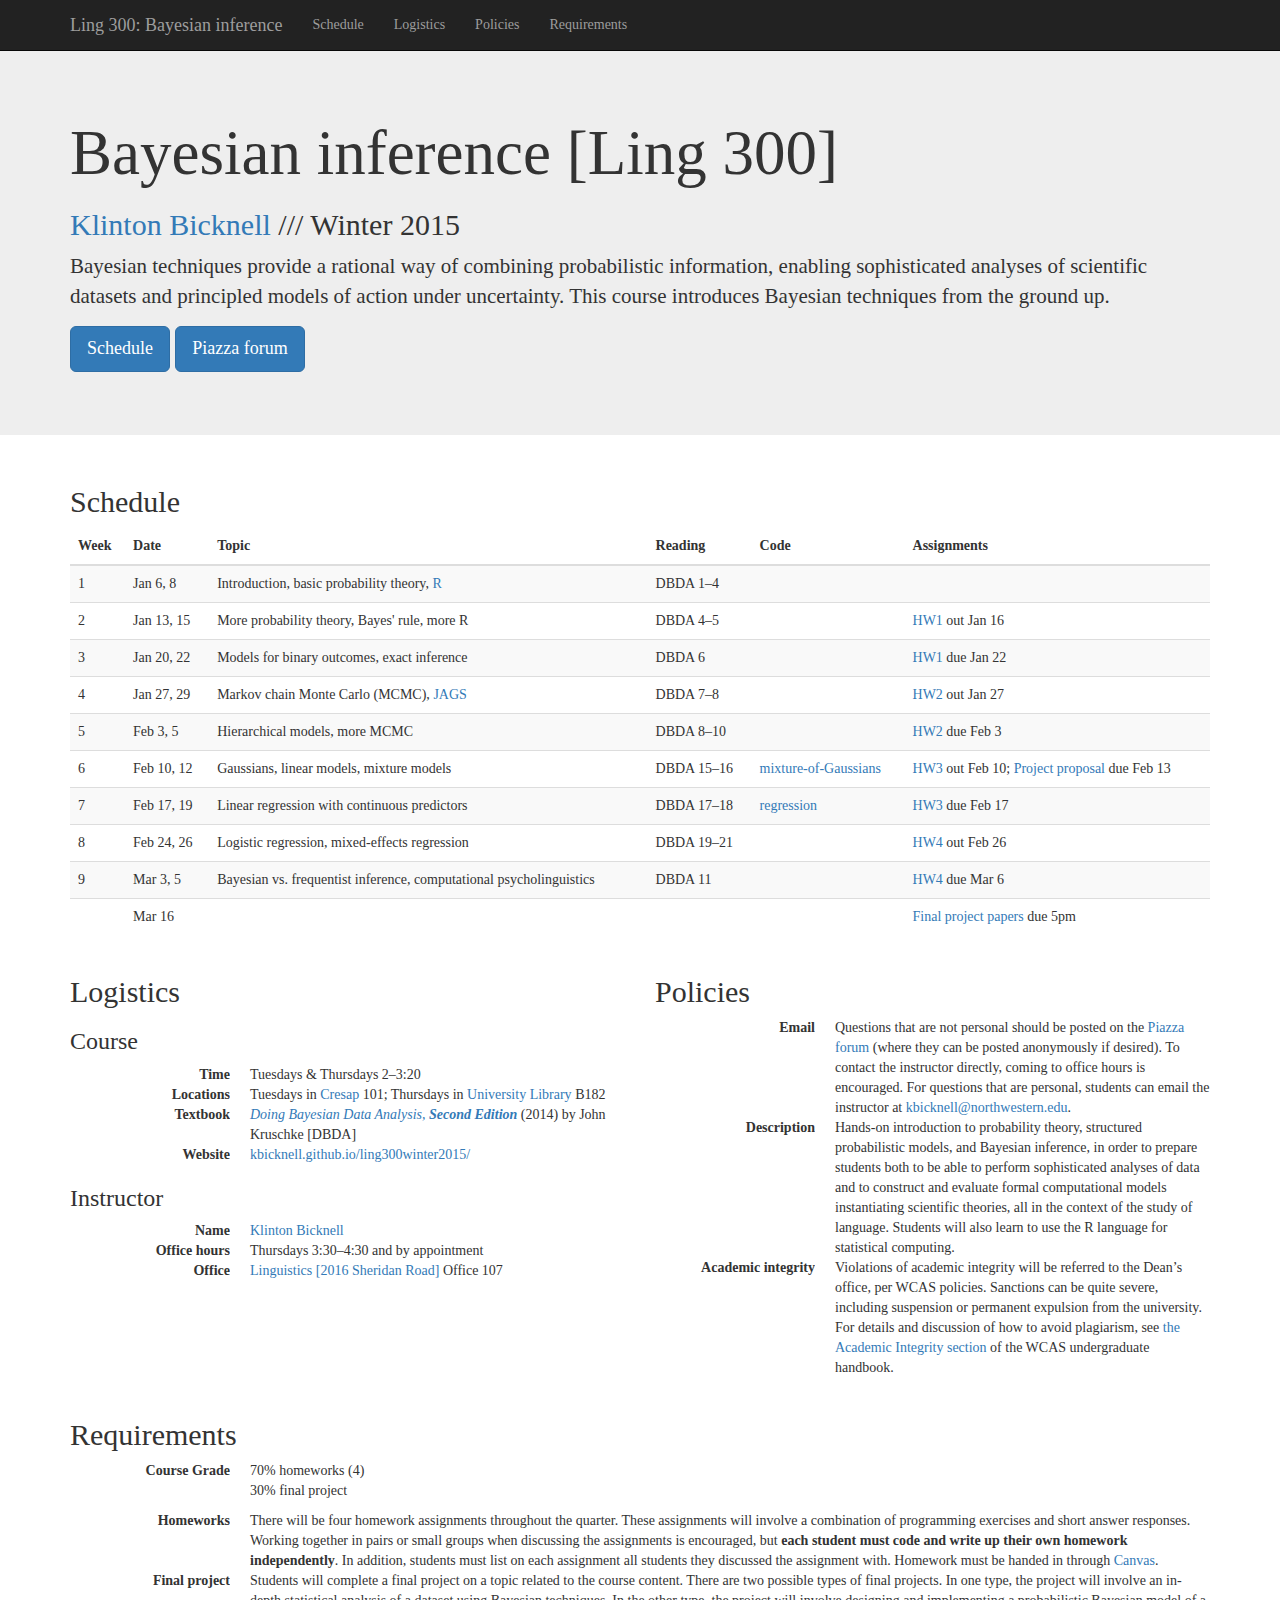
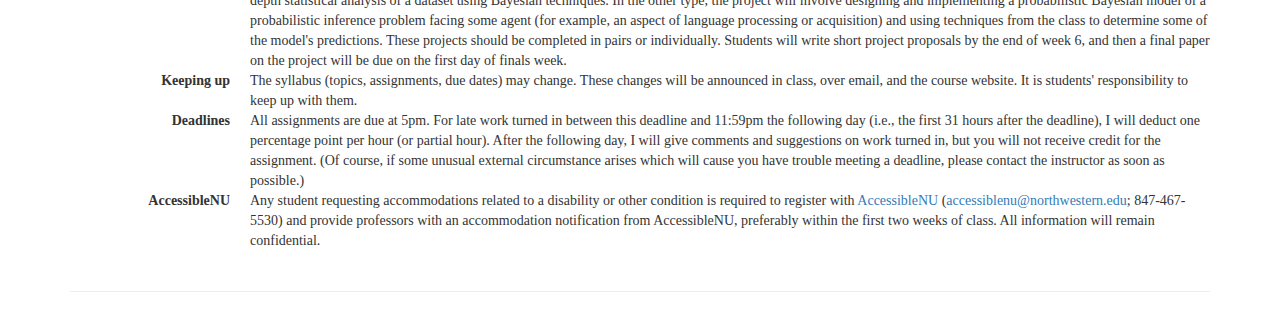
<file: index.html>
<!DOCTYPE html>
<html lang="en">

<head>
    <meta charset="utf-8">
    <meta http-equiv="X-UA-Compatible" content="IE=edge">
    <meta name="viewport" content="width=device-width, initial-scale=1">
    <meta name="description" content="Linguistics 300: Bayesian inference">
    <meta name="author" content="Klinton Bicknell">

    <title>Linguistics 300: Bayesian inference</title>

    <!-- Bootstrap core CSS -->
    <link href="css/bootstrap.min.css" rel="stylesheet">

    <!-- Custom styles for this template -->
    <link href="css/jumbotron.css" rel="stylesheet">

    <!-- My personal styles -->
    <link href="css/main.css" rel="stylesheet">

    <!-- HTML5 shim and Respond.js for IE8 support of HTML5 elements and media queries -->
    <!--[if lt IE 9]>
      <script src="https://oss.maxcdn.com/html5shiv/3.7.2/html5shiv.min.js"></script>
      <script src="https://oss.maxcdn.com/respond/1.4.2/respond.min.js"></script>
    <![endif]-->
</head>

<body>

    <nav class="navbar navbar-inverse navbar-static-top" role="navigation">
        <div class="container">
            <div class="navbar-header">
                <button type="button" class="navbar-toggle collapsed" data-toggle="collapse" data-target="#navbar" aria-expanded="false" aria-controls="navbar">
                    <span class="sr-only">Toggle navigation</span>
                    <span class="icon-bar"></span>
                    <span class="icon-bar"></span>
                    <span class="icon-bar"></span>
                </button>
                <a class="navbar-brand" href="#">Ling 300: Bayesian inference</a>
            </div>
            <div id="navbar" class="navbar-collapse collapse">
                <ul class="nav navbar-nav">
                    <li><a href="#schedule">Schedule</a>
                    </li>
                    <li><a href="#logistics">Logistics</a>
                    </li>
                    <li><a href="#policies">Policies</a>
                    </li>
                    <li><a href="#requirements">Requirements</a>
                    </li>

                </ul>
            </div>
            <!--/.navbar-collapse -->
        </div>
    </nav>

    <div class="jumbotron">
        <div class="container">
            <h1>Bayesian inference [Ling&nbsp;300]</h1>
            <h2><a href="http://faculty.wcas.northwestern.edu/kbicknell/">Klinton Bicknell</a> /// Winter 2015</h2>
            <p>Bayesian techniques provide a rational way of combining probabilistic information, enabling sophisticated analyses of scientific datasets and principled models of action under uncertainty. This course introduces Bayesian techniques from the ground up.</p>
            <p>
                <a class="btn btn-primary btn-lg" href="#schedule" role="button">Schedule</a>
                <a class="btn btn-primary btn-lg" href="https://piazza.com/class/i45mco6h4gq53f" role="button">Piazza forum</a>
            </p>

        </div>
    </div>

    <div class="container">
        <div class="row">
            <section id="schedule" class="col-md-12">
                <h2>Schedule</h2>
                <table class="table table-striped">
                    <thead>
                        <tr>
                            <th>Week</th>
                            <th>Date</th>
                            <th>Topic</th>
                            <th>Reading</th>
                            <th>Code</th>
                            <th>Assignments</th>
                        </tr>
                    </thead>
                    <tbody>
                        <tr>
                            <td>1</td>
                            <td>Jan 6,&nbsp;8</td>
                            <td>Introduction, basic probability theory, <a href="http://www.r-project.org/">R</a>
                            </td>
                            <td>DBDA 1&ndash;4</td>
                            <td></td>
                            <td></td>
                        </tr>
                        <tr>
                            <td>2</td>
                            <td>Jan 13,&nbsp;15</td>
                            <td>More probability theory, Bayes' rule, more R</td>
                            <td>DBDA 4&ndash;5</td>
                            <td></td>
                            <td><a href="hw/hw1.html">HW1</a> out Jan 16</td>
                        </tr>
                        <tr>
                            <td>3</td>
                            <td>Jan 20,&nbsp;22</td>
                            <td>Models for binary outcomes, exact inference</td>
                            <td>DBDA 6</td>
                            <td></td>
                            <td><a href="hw/hw1.html">HW1</a> due Jan 22</td>
                        </tr>
                        <tr>
                            <td>4</td>
                            <td>Jan 27,&nbsp;29</td>
                            <td>Markov chain Monte Carlo (MCMC), <a href="http://mcmc-jags.sourceforge.net/">JAGS</a>
                            </td>
                            <td>DBDA 7&ndash;8</td>
                            <td></td>
                            <td><a href="hw/hw2.html">HW2</a> out Jan 27</td>
                        </tr>
                        <tr>
                            <td>5</td>
                            <td>Feb 3,&nbsp;5</td>
                            <td>Hierarchical models, more MCMC
                            </td>
                            <td>DBDA 8&ndash;10</td>
                            <td></td>
                            <td><a href="hw/hw2.html">HW2</a> due Feb 3</td>
                        </tr>
                        <tr>
                            <td>6</td>
                            <td>Feb 10,&nbsp;12</td>
                            <td>Gaussians, linear models, mixture models</td>
                            <td>DBDA 15&ndash;16</td>
                            <td><a href="code/MoGs.R">mixture-of-Gaussians</a></td>
                            <td><a href="hw/hw3.html">HW3</a> out Feb 10; <a href="hw/project.html">Project proposal</a> due Feb 13</td>
                        </tr>
                        <tr>
                            <td>7</td>
                            <td>Feb 17,&nbsp;19</td>
                            <td>Linear regression with continuous predictors</td>
                            <td>DBDA 17&ndash;18</td>
                            <td><a href="code/regression_jags.R">regression</a></td>
                            <td><a href="hw/hw3.html">HW3</a> due Feb 17</td>
                        </tr>
                        <tr>
                            <td>8</td>
                            <td>Feb 24,&nbsp;26</td>
                            <td>Logistic regression, mixed-effects regression</td>
                            <td>DBDA 19&ndash;21</td>
                            <td></td>
                            <td><a href="hw/hw4.html">HW4</a> out Feb 26</td>
                        </tr>
                        <tr>
                            <td>9</td>
                            <td>Mar 3,&nbsp;5</td>
                            <td>Bayesian vs. frequentist inference, computational psycholinguistics</td>
                            <td>DBDA 11</td>
                            <td></td>
                            <td><a href="hw/hw4.html">HW4</a> due Mar 6</td>
                        </tr>
                        <tr>
                            <td></td>
                            <td>Mar 16</td>
                            <td></td>
                            <td></td>
                            <td></td>
                            <td><a href="hw/project.html">Final project papers</a> due 5pm</td>
                        </tr>
                    </tbody>
                </table>
            </section>
        </div>
        <!-- /row -->
        <div class="row">
            <section id="logistics" class="col-md-6">
                <h2>Logistics</h2>
                <h3>Course</h3>
                <dl class="dl-horizontal">
                    <dt>Time</dt>
                    <dd>Tuesdays &amp; Thursdays 2&ndash;3:20</dd>

                    <dt>Locations</dt>
                    <dd>Tuesdays in <a href="http://maps.northwestern.edu/facility/128">Cresap</a> 101; Thursdays in <a href="http://maps.northwestern.edu/facility/123">University Library</a> B182</dd>

                    <dt>Textbook</dt>
                    <dd><em><a href="https://sites.google.com/site/doingbayesiandataanalysis/">Doing Bayesian Data Analysis, <strong>Second Edition</strong></a></em> (2014) by John Kruschke [DBDA]</dd>

                    <dt>Website</dt>
                    <dd><a href="https://kbicknell.github.io/ling300winter2015/">kbicknell.github.io/ling300winter2015/</a>
                    </dd>
                </dl>

                <h3>Instructor</h3>
                <dl class="dl-horizontal">
                    <dt>Name</dt>
                    <dd><a href="http://faculty.wcas.northwestern.edu/kbicknell">Klinton Bicknell</a>
                    </dd>

                    <dt>Office hours</dt>
                    <dd>Thursdays 3:30&ndash;4:30 and by appointment</dd>

                    <dt>Office</dt>
                    <dd><a href="http://maps.northwestern.edu/?lookupid=162">Linguistics [2016 Sheridan Road]</a> Office 107</dd>
                </dl>
            </section>
            <section id="policies" class="col-md-6">
                <h2>Policies</h2>
                <dl class="dl-horizontal">
                    <dt>Email</dt>
                    <dd>Questions that are not personal should be posted on the <a href="https://piazza.com/class/i45mco6h4gq53f">Piazza forum</a> (where they can be posted anonymously if desired). To contact the instructor directly, coming to office hours is encouraged. For questions that are personal, students can email the instructor at <a href="mailto:kbicknell@northwestern.edu">kbicknell@northwestern.edu</a>.</dd>

                    <dt>Description</dt>
                    <dd>Hands-on introduction to probability theory, structured probabilistic models, and Bayesian inference, in order to prepare students both to be able to perform sophisticated analyses of data and to construct and evaluate formal computational models instantiating scientific theories, all in the context of the study of language. Students will also learn to use the R language for statistical computing.</dd>

                    <dt>Academic integrity</dt>
                    <dd>Violations of academic integrity will be referred to the Dean’s office, per WCAS policies. Sanctions can be quite severe, including suspension or permanent expulsion from the university. For details and discussion of how to avoid plagiarism, see <a href="http://www.weinberg.northwestern.edu/handbook/integrity/">the Academic Integrity section</a> of the WCAS undergraduate handbook.</dd>
                </dl>
            </section>
        </div>
        <!-- /row -->
        <div class="row">
            <section id="requirements" class="col-md-12">
                <h2>Requirements</h2>
                <dl class="dl-horizontal">
                    <dt>Course Grade</dt>
                    <dd>
                        <ul class="list-unstyled">
                            <li>70% homeworks (4)</li>
                            <li>30% final project</li>
                        </ul>
                    </dd>

                    <dt>Homeworks</dt>
                    <dd>There will be four homework assignments throughout the quarter. These assignments will involve a combination of programming exercises and short answer responses. Working together in pairs or small groups when discussing the assignments is encouraged, but <strong>each student must code and write up their own homework independently</strong>. In addition, students must list on each assignment all students they discussed the assignment with. Homework must be handed in through <a href="https://canvas.northwestern.edu">Canvas</a>.</dd>

                    <dt>Final project</dt>
                    <dd>Students will complete a final project on a topic related to the course content. There are two possible types of final projects. In one type, the project will involve an in-depth statistical analysis of a dataset using Bayesian techniques. In the other type, the project will involve designing and implementing a probabilistic Bayesian model of a probabilistic inference problem facing some agent (for example, an aspect of language processing or acquisition) and using techniques from the class to determine some of the model's predictions. These projects should be completed in pairs or individually. Students will write short project proposals by the end of week 6, and then a final paper on the project will be due on the first day of finals week.</dd>

                    <dt>Keeping up</dt>
                    <dd>The syllabus (topics, assignments, due dates) may change. These changes will be announced in class, over email, and the course website. It is students' responsibility to keep up with them.</dd>

                    <dt>Deadlines</dt>
                    <dd>All assignments are due at 5pm. For late work turned in between this deadline and 11:59pm the following day (i.e., the first 31 hours after the deadline), I will deduct one percentage point per hour (or partial hour). After the following day, I will give comments and suggestions on work turned in, but you will not receive credit for the assignment. (Of course, if some unusual external circumstance arises which will cause you have trouble meeting a deadline, please contact the instructor as soon as possible.)</dd>

                    <dt>AccessibleNU</dt>
                    <dd>Any student requesting accommodations related to a disability or other condition is required to register with <a href="http://www.northwestern.edu/accessiblenu/">AccessibleNU</a> (<a href="mailto:accessiblenu@northwestern.edu">accessiblenu@northwestern.edu</a>; 847-467-5530) and provide professors with an accommodation notification from AccessibleNU, preferably within the first two weeks of class. All information will remain confidential.</dd>
                </dl>
            </section>
        </div>
        <!-- /row -->


        <hr>

        <footer>
        </footer>
    </div>
    <!-- /container -->


    <!-- Bootstrap core JavaScript
    ================================================== -->
    <!-- Placed at the end of the document so the pages load faster -->
    <script src="https://ajax.googleapis.com/ajax/libs/jquery/1.11.1/jquery.min.js"></script>
    <script src="js/bootstrap.min.js"></script>
    <!-- IE10 viewport hack for Surface/desktop Windows 8 bug -->
    <script src="js/ie10-viewport-bug-workaround.js"></script>
</body>

</html>
</file>
<file: css/jumbotron.css>
/* Move down content because we have a fixed navbar that is 50px tall */
body {
  padding-bottom: 20px;
}
</file>
<file: css/main.css>
/* ==========================================================================
   Author's custom styles
   ========================================================================== */

body {
    font-family: "Minion Pro", Times, "Times New Roman", serif;
}

h1,
h2,
h3,
h4,
h5,
h6,
.h1,
.h2,
.h3,
.h4,
.h5,
.h6 {
    font-family: "Minion Pro", Times, "Times New Roman", serif;
}

/* fix bootstrap static navbar spacing */
.navbar {
    margin-bottom: 0;
}
</file>
